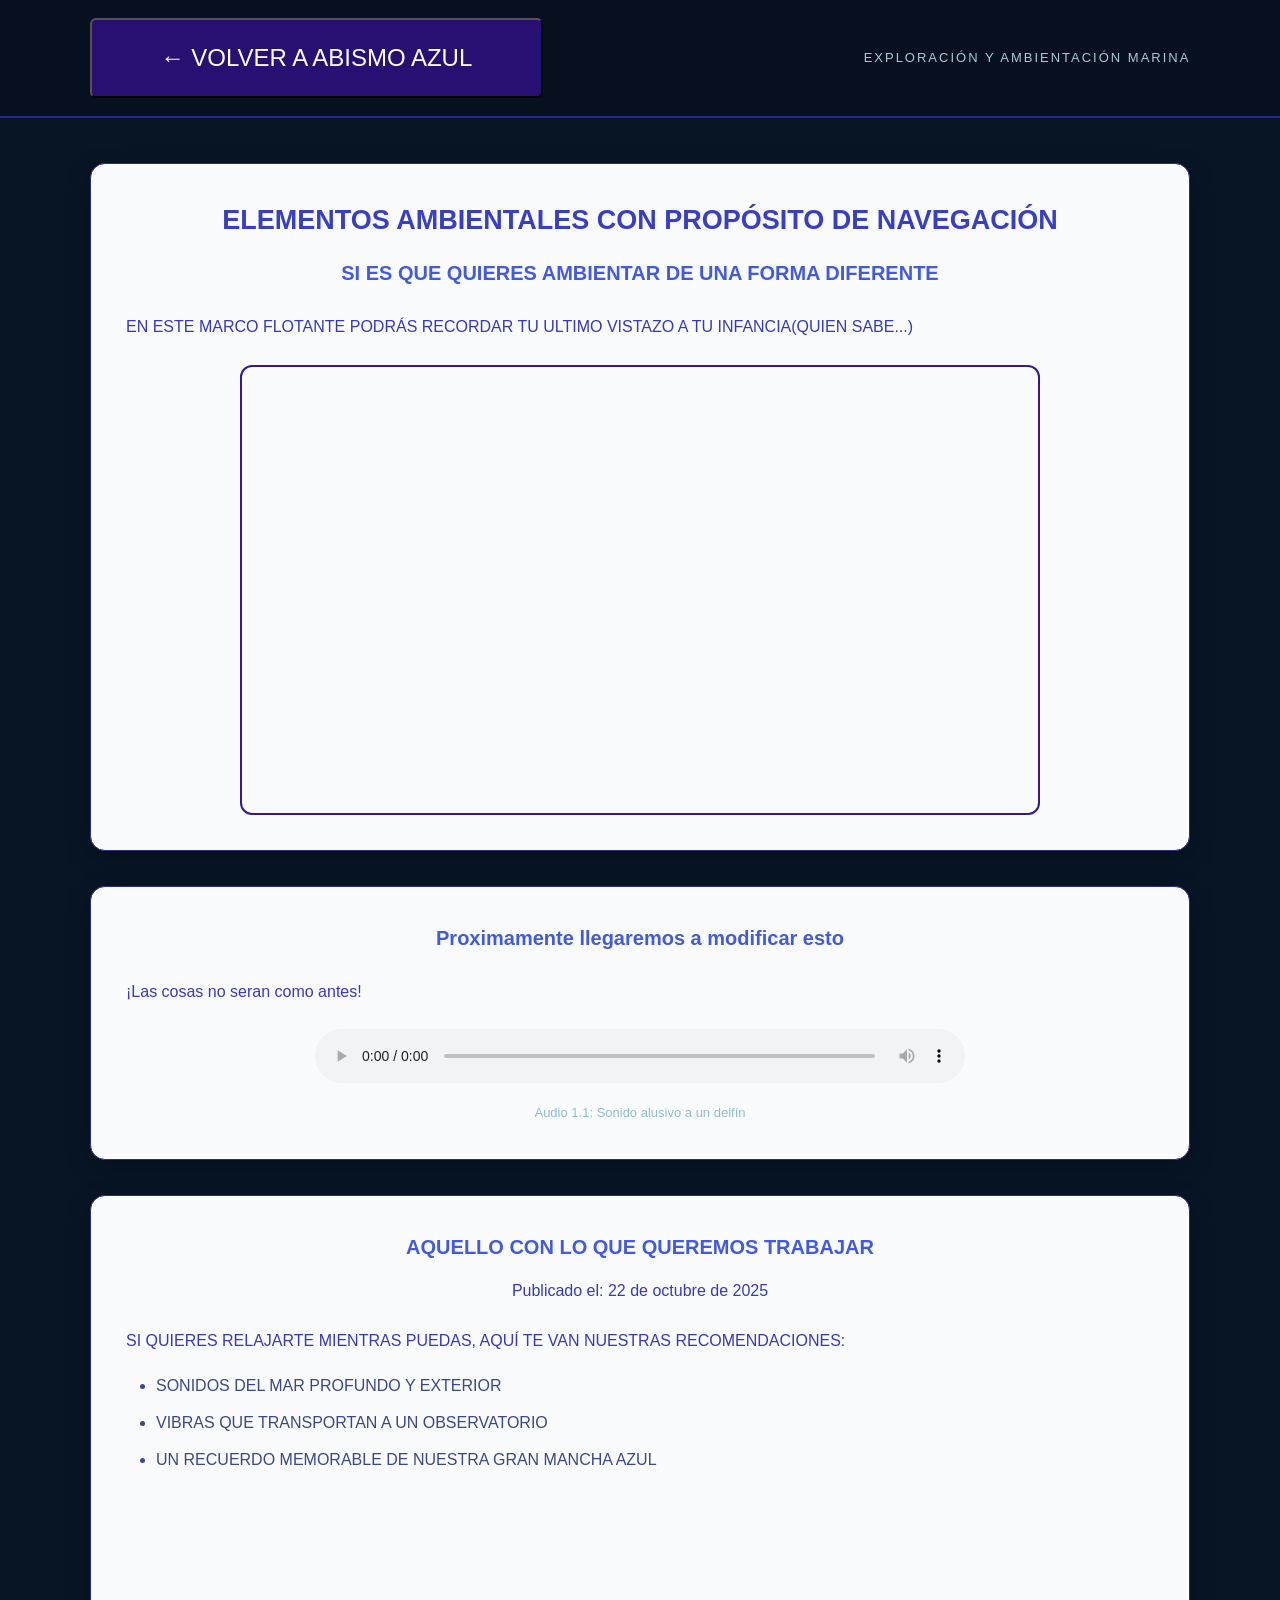
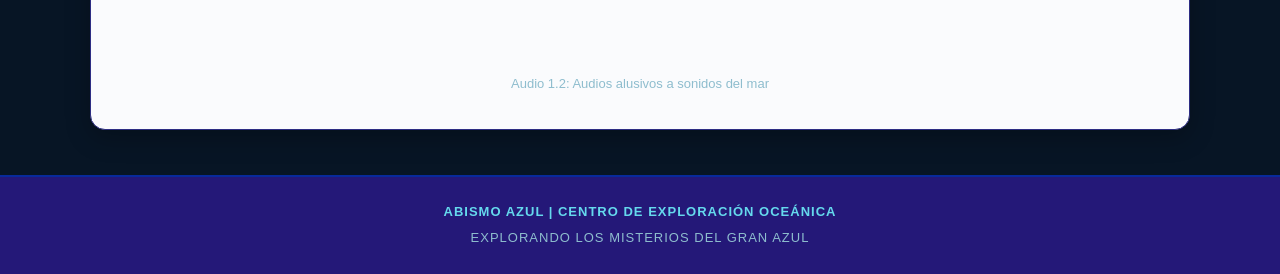
<file: Ambiente.html>
<!DOCTYPE html>
<html lang="es">
<head>
    <meta charset="UTF-8">
    <meta name="viewport" content="width=device-width, initial-scale=1.0">
    <link rel="stylesheet" href="amu.css">
    <title>Ambiente de navegación - ABISMO AZUL</title>

</head>
<body>
    <nav class="menu-superior">
        <a href="index.html"><button>← VOLVER A ABISMO AZUL</button></a>
        <span>EXPLORACIÓN Y AMBIENTACIÓN MARINA</span>
    </nav>
    <main class="contenido">

        <article class="articulo">
            <header>
                <h1>ELEMENTOS AMBIENTALES CON PROPÓSITO DE NAVEGACIÓN</h1>
                <h2>SI ES QUE QUIERES AMBIENTAR DE UNA FORMA DIFERENTE</h2>
            </header>
            <p> EN ESTE MARCO FLOTANTE PODRÁS RECORDAR TU ULTIMO VISTAZO A TU INFANCIA(QUIEN SABE...) </p>

            <div class="video-container">
                <iframe
                    src="https://www.youtube.com/embed/F0Y-OS6QSJg"
                    title="Video ambiental"
                    allow="accelerometer; autoplay; clipboard-write; encrypted-media; gyroscope; picture-in-picture"
                    allowfullscreen>
                </iframe>
            </div>
        </article>

        <article class="articulo">
            <header>
                <h2>Proximamente llegaremos a modificar esto</h2>
            </header>
            <p>¡Las cosas no seran como antes!</p>

            <div class="embed-box">
                <audio
                    src="https://www.orangefreesounds.com/wp-content/uploads/2014/11/Dolphin-sound.mp3"
                    controls>
                </audio>

                <figure>
                    <figcaption>Audio 1.1: Sonido alusivo a un delfín</figcaption>
                </figure>
            </div>
        </article>

        <article class="articulo art6">
            <header>
                <h2>AQUELLO CON LO QUE QUEREMOS <strong>TRABAJAR</strong></h2>
 <p> Publicado el: <time datetime="2026-10-06">22 de octubre de 2025</time></p>

            </header>
          <p> SI QUIERES RELAJARTE MIENTRAS PUEDAS, AQUÍ TE VAN NUESTRAS RECOMENDACIONES:</p>

            <ul class="recomendaciones">
                <li>SONIDOS DEL MAR PROFUNDO Y EXTERIOR</li>
                <li>VIBRAS QUE TRANSPORTAN A UN OBSERVATORIO</li>
                <li>UN RECUERDO MEMORABLE DE NUESTRA GRAN MANCHA AZUL</li>
            </ul>

            <div class="podcast-container">
                <iframe
                    src="https://open.spotify.com/embed/playlist/37i9dQZF1DWV90ZWj21ygB"
                    title="Lista de reproducción marina"
                    allow="autoplay; clipboard-write; encrypted-media; fullscreen; picture-in-picture"
                    loading="lazy">
                </iframe>

                <figure>
                    <figcaption>Audio 1.2: Audios alusivos a sonidos del mar</figcaption>
                </figure>
            </div>
        </article>

    </main>

    <footer>
        <p>ABISMO AZUL | CENTRO DE EXPLORACIÓN OCEÁNICA</p>
        <p>EXPLORANDO LOS MISTERIOS DEL GRAN AZUL</p>
    </footer>

</body>
</html>
</file>
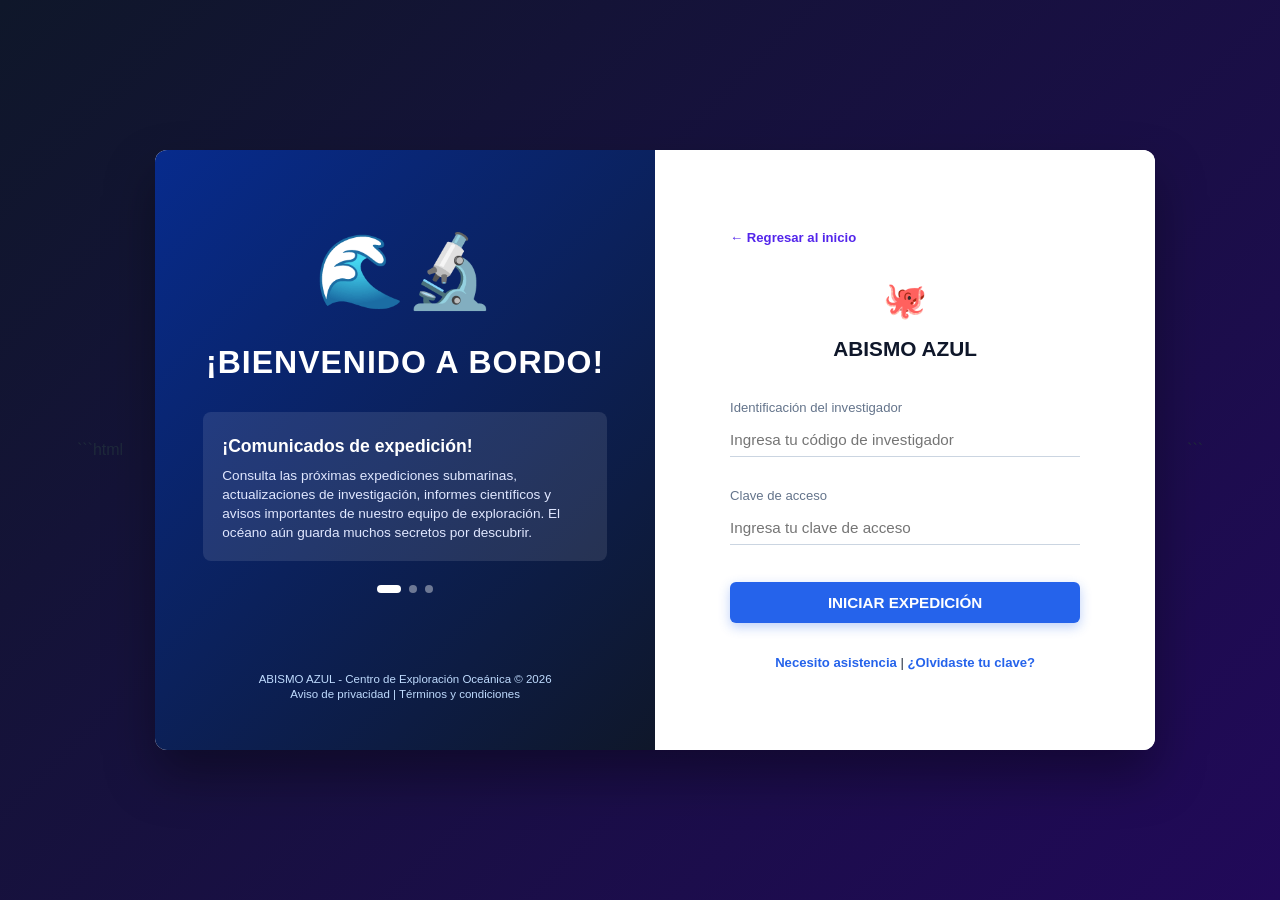
<file: login.html>
```html
<!DOCTYPE html>
<html lang="es">
<head>
    <meta charset="UTF-8">
    <meta name="viewport" content="width=device-width, initial-scale=1.0">
    <title>Portal de Exploradores - ABISMO AZUL</title>
    <link rel="stylesheet" href="styles.css">
</head>

<body class="cbtis-login-body">

    <!-- Contenedor principal de dos columnas -->
    <div class="cbtis-login-container">

        <!-- LADO IZQUIERDO: Panel de bienvenida -->
        <div class="cbtis-left-panel">
            <div class="cbtis-left-content">

                <div class="cbtis-illustration-box">
                    <div class="cbtis-badge-icon">🌊🔬</div>
                    <h2>¡BIENVENIDO A BORDO!</h2>
                </div>

                <div class="cbtis-notices-box">
                    <h3>¡Comunicados de expedición!</h3>
                    <p>
                        Consulta las próximas expediciones submarinas,
                        actualizaciones de investigación, informes científicos
                        y avisos importantes de nuestro equipo de exploración.
                        El océano aún guarda muchos secretos por descubrir.
                    </p>
                </div>

                <div class="cbtis-slider-dots">
                    <span class="cbtis-dot active"></span>
                    <span class="cbtis-dot"></span>
                    <span class="cbtis-dot"></span>
                </div>

            </div>

            <div class="cbtis-left-footer">
                ABISMO AZUL - Centro de Exploración Oceánica &copy; 2026<br>
                <span>Aviso de privacidad | Términos y condiciones</span>
            </div>
        </div>

        <!-- LADO DERECHO: Panel de acceso -->
        <div class="cbtis-right-panel">
            <div class="cbtis-login-wrapper">

                <div class="login-back-container">
                    <a href="index.html" class="cbtis-back-link">
                        ← Regresar al inicio
                    </a>
                </div>

                <div class="cbtis-logo-header">
                    <div class="login-logo-emoji">🐙</div>
                    <h1>ABISMO <strong>AZUL</strong></h1>
                </div>

                <form id="form-login" action="#" method="POST">

                    <div class="cbtis-input-group">
                        <label for="usuario">Identificación del investigador</label>
                        <input type="text" id="usuario" name="usuario"
                               placeholder="Ingresa tu código de investigador" required>
                    </div>

                    <div class="cbtis-input-group">
                        <label for="password">Clave de acceso</label>
                        <input type="password" id="password" name="password"
                               placeholder="Ingresa tu clave de acceso" required>
                    </div>

                    <button type="submit" class="cbtis-btn-ingresar">
                        INICIAR EXPEDICIÓN
                    </button>

                </form>

                <div class="cbtis-login-help">
                    <a href="#">Necesito asistencia</a> |
                    <a href="#">¿Olvidaste tu clave?</a>
                </div>

            </div>
        </div>

    </div>

    <script src="script.js"></script>

</body>
</html>
```
</file>
<file: amu.css>
/* CONFIGURACIÓN GENERAL */
* {
    margin: 0;
    padding: 0;
    box-sizing: border-box;
}

body {
    font-family: Arial, sans-serif;
    background: #071525;
    color: #e4f5ff;
    line-height: 1.6;
}
button{
     background-color: #271071; /* Fondo azul destacado para el botón de alumnos */
    color: white !important;   /* Texto blanco forzado */
    padding: 24px 69px;         /* Relleno interior del botón */
    border-radius: 6px;        /* Esquinas redondeadas */
    justify-content: center;
    font-family: 'Franklin Gothic Medium', 'Arial Narrow', Arial, sans-serif;
    font-size: 24px;
}
button :hover{
    background-color: #402ec7;
     transition: background-color 0.2s; /* Transición suave en el color de fondo */
}
/* MENÚ SUPERIOR */
.menu-superior {
    width: 100%;
    min-height: 75px;
    padding: 18px 7%;
    background: #06101e;
    border-bottom: 2px solid #31238f;

    display: flex;
    justify-content: space-between;
    align-items: center;
    gap: 15px;
}

.menu-superior a {
    color: #364bcf;
    text-decoration: none;
    font-weight: bold;
    transition: 0.3s;
}

.menu-superior a:hover {
    color: white;
    text-shadow: 0 0 10px #0b2372;
}

.menu-superior span {
    color: #a8c9d9;
    font-size: 13px;
    letter-spacing: 2px;
}

/* CONTENEDOR PRINCIPAL */
.contenido {
    width: 90%;
    max-width: 1100px;
    margin: 45px auto;
}

/* ARTÍCULOS */
.articulo {
    background: #fafbfd;
    border: 1px solid #2d2d83;
    border-radius: 15px;
    padding: 35px;
    margin-bottom: 35px;
    box-shadow: 0 8px 25px rgba(0, 0, 0, 0.25);
    transition: transform 0.3s, border-color 0.3s;
}

.articulo:hover {
    transform: translateY(-4px);
    border-color: #424adf;
}

/* ENCABEZADOS */
.articulo header {
    text-align: center;
    margin-bottom: 25px;
}

.articulo h1 {
    color: #383fc5;
    font-size: 27px;
    margin-bottom: 15px;
}

.articulo h2 {
    color: #425adf;
    font-size: 20px;
    margin-bottom: 15px;
}

.articulo p {
    margin-bottom: 20px;
    color: #3739ba;
}

/* VIDEO */
.video-container {
    width: 100%;
    max-width: 800px;
    aspect-ratio: 16 / 9;
    margin: 25px auto 0;
    overflow: hidden;
    border-radius: 12px;
    border: 2px solid #341899;
}

.video-container iframe {
    width: 100%;
    height: 100%;
    border: none;
}

/* AUDIO */
.embed-box {
    max-width: 650px;
    margin: 25px auto 0;
    text-align: center;
}

.embed-box audio {
    width: 100%;
}

figure {
    margin-top: 12px;
    text-align: center;
    color: #8ebdce;
    font-size: 13px;
}

/* LISTA DE RECOMENDACIONES */
.recomendaciones {
    padding-left: 30px;
    margin: 20px 0 30px;
}

.recomendaciones li {
    color: #3b4887;
    margin-bottom: 13px;
    line-height: 1.5;
}

/* SPOTIFY */
.podcast-container {
    width: 100%;
    max-width: 700px;
    margin: 25px auto 0;
}

.podcast-container iframe {
    width: 100%;
    height: 152px;
    border: none;
    border-radius: 12px;
}

/* PIE DE PÁGINA */
footer {
     background-color: #241878;
    border-top: 2px solid #082a9b;
    text-align: center;
    padding: 25px 15px;
    color: #8ebdce;
    font-size: 13px;
    letter-spacing: 1px;
}

footer p:first-child {
    color: #65d9ed;
    font-weight: bold;
    margin-bottom: 5px;
}

/* TABLETS */
@media (max-width: 768px) {
    .contenido {
        width: 94%;
        margin: 25px auto;
    }

    .articulo {
        padding: 25px;
    }

    .articulo h1 {
        font-size: 23px;
    }

    .articulo h2 {
        font-size: 18px;
    }

    .menu-superior {
        flex-direction: column;
        text-align: center;
    }
}

/* CELULARES */
@media (max-width: 480px) {
    .articulo {
        padding: 18px;
    }

    .articulo h1 {
        font-size: 20px;
    }

    .articulo h2 {
        font-size: 16px;
    }

    .recomendaciones {
        padding-left: 20px;
    }

    .menu-superior span {
        font-size: 11px;
    }
}
</file>
<file: styles.css>
/* ======================================================================
   ESTILOS GENERALES Y PORTADA - CBTis 166
   ====================================================================== */
*{
    box-sizing: border-box; /* Incluye bordes y rellenos en el ancho y alto total */
    margin: 0;              /* Elimina los márgenes predeterminados de la página */
    padding: 0;             /* Elimina los rellenos internos predeterminados */
}

body {
    font-family: 'Segoe UI', Tahoma, Geneva, Verdana, sans-serif; /* Tipografía principal limpia y moderna */
    color: #1e293b;                 /* Color de texto base gris oscuro */
    background-color: #6260ff;      /* Color de fondo general suave para el sitio */
    line-height: 1.6;               /* Espaciado de línea cómodo para la lectura */
}
h1.titulo{
    color: white;
    font-size: 34px;
    justify-content: center;
    text-align: center;
    width: 100%;
    margin: 0 auto 20px;
}
/* --------------------------------------------------------------------
   BARRA SUPERIOR DE CONTACTO
   -------------------------------------------------------------------- */
.top-bar {
    background-color: #0b1120;              /* Fondo oscuro para la franja de contacto superior */
    color: #cbd5e1;                         /* Color de texto gris claro secundario */
    font-size: 0.82rem;                     /* Tamaño de fuente pequeño y sutil */
    padding: 0.5rem 2rem;                   /* Relleno interno superior/inferior y lateral */
    border-bottom: 1px solid rgba(255, 255, 255, 0.1); /* Línea divisoria inferior translúcida */
}

.top-bar-container {
    max-width: 1200px;     /* Ancho máximo estructurado para mantener simetría */
    margin: 0 auto;        /* Centra horizontalmente el contenedor */
    display: flex;         /* Activa el diseño flexible */
    justify-content: space-between; /* Distribuye el espacio entre los elementos internos */
    align-items: center;   /* Centra verticalmente los elementos */
}

.top-contacts {
    display: flex;         /* Distribuye los datos de contacto en fila horizontal */
    gap: 2rem;             /* Separación horizontal entre los elementos */
}

.top-item.whatsapp {
    color: #ffea00;        /* Color verde característico para destacar WhatsApp */
}

/* ======================================================================
   BARRA DE NAVEGACIÓN RESPONSIVA
   ====================================================================== */
.navbar {
    background-color: #ffffff; /* Fondo blanco sólido para el menú de navegación */
    border-bottom: 1px solid #e2e8f0; /* Borde inferior sutil */
    position:center;          /* Fija la barra en la parte superior al hacer scroll */
    top: 0;                    /* Posición de anclaje exacto en la parte superior */
    z-index: 1000;             /* Asegura que la barra esté siempre por encima de otros elementos */
    padding: 2.5rem 20.5rem;    /* Relleno interior de la barra de navegación */
    justify-content: center;
background-position: center;
background-size: cover;
    background-image: url(https://static.nationalgeographicla.com/files/styles/image_3200/public/nationalgeographic_1544022_edit.webp?w%3D1600%26h%3D1128&tbnid=M3IKteBOMm_q5M&vet=1&imgrefurl);

}

.nav-container {
    max-width: 1200px;         /* Ancho máximo alineado con el resto del sitio */
    margin: 28px;            /* Centra el contenedor del menú */
    display: flex;             /* Modelo flexible */
    justify-content: center; /* Separa el logotipo de los enlaces del menú */
    align-items: center;       /* Alinea verticalmente al centro */
    flex-wrap: wrap;           /* Permite que los elementos bajen si falta espacio */
    gap: 1rem;                 /* Espaciado predeterminado */
}

.nav-brand {
    display: flex;             /* Contenedor flexible para la marca/logo */
    align-items: center;       /* Centra verticalmente el logotipo */
}

.brand-logo-img {
    height: 55px;              /* Altura fija estándar para el logotipo institucional */
    width: auto;               /* Ancho proporcional automático */
    object-fit: contain;       /* Evita deformaciones en la imagen */
    display: block;            /* Elimina espacios fantasma inferiores */
}

.nav-links {
    display: flex;             /* Organiza los enlaces de navegación en línea */
    align-items: center;       /* Centra verticalmente */
    gap: 4.9rem;               /* Espacio de separación entre cada opción del menú */
    flex-wrap: wrap;       /* Adaptable en pantallas chicas */
}

.nav-links a {
    text-decoration: none;     /* Quita el subrayado predeterminado de los enlaces */
    color: #f5f7f9;            /* Color de texto gris intermedio */
    font-weight: 600;          /* Seminegrita para mejor visibilidad */
    font-size: 2rem;         /* Tamaño de fuente adecuado */
    transition: color 0.2s;    /* Transición suave al cambiar de color */
    justify-content: center;
    margin: 0 auto 1.2rem;
    gap: 0;
}

.nav-links a:hover {
    color: #201259;            /* Cambia a azul corporativo al pasar el cursor */
}

.btn-nav-login {
    background-color: #2563eb; /* Fondo azul destacado para el botón de alumnos */
    color: white !important;   /* Texto blanco forzado */
    padding: 10px 89px;         /* Relleno interior del botón */
    border-radius: 6px;        /* Esquinas redondeadas */
    transition: background-color 0.2s; /* Transición suave en el color de fondo */
    justify-content: center;
    margin: 0 auto 1.2rem;
}

.btn-nav-login:hover {
    background-color: #1d4ed8; /* Azul más oscuro al pasar el cursor */
}

@media (max-width: 600px) {
    .navbar {
        padding: 0.6rem 1rem;  /* Reduce el padding en pantallas móviles pequeñas */
    }
    .nav-container {
        justify-content: center; /* Centra los elementos del menú en móviles */
    }
    .nav-links {
        gap: 1rem;             /* Reduce el espacio entre enlaces */
        justify-content: center; /* Centra los enlaces */
    }
}

/* --------------------------------------------------------------------
   SECCIÓN HERO (DOS COLUMNAS CON COLLAGE)
   -------------------------------------------------------------------- */
.hero-section {
    background: linear-gradient(135deg, #2d1c4f 0%, #180a79 100%); /* Fondo con degradado azul oscuro */
    color: rgb(138, 169, 235);              /* Texto general en blanco para alto contraste */
    padding: 5rem 2rem;        /* Relleno superior/inferior amplio y lateral */
    overflow: hidden;          /* Oculta desbordamientos */
}

.hero-container {
    max-width: 1200px;         /* Ancho máximo del contenedor principal */
    margin: 0 auto;            /* Centra el contenedor */
    display: grid;             /* Utiliza CSS Grid para organizar las columnas */
    grid-template-columns: 1.1fr 0.9fr; /* Texto ligeramente más ancho que el collage */
    gap: 3rem;                 /* Espacio de separación entre columnas */
    align-items: center;       /* Alinea verticalmente al centro */
}

@media (max-width: 900px) {
    .hero-container {
        grid-template-columns: 1fr; /* Cambia a una sola columna en pantallas medianas/móviles */
    }
}

.hero-tag {
    display: inline-block;     /* Permite aplicar padding y márgenes como bloque */
    background-color: rgba(37, 99, 235, 0.3); /* Fondo azul translúcido */
    border: 1px solid rgba(96, 165, 250, 0.4); /* Borde azul claro sutil */
    color: #93c5fd;            /* Texto azul claro brillante */
    padding: 6px 16px;         /* Relleno interior */
    border-radius: 20px;       /* Bordes redondeados estilo píldora */
    font-size: 0.85rem;        /* Tamaño de fuente compacto */
    font-weight: 600;          /* Seminegrita */
    text-transform: uppercase; /* Convierte el texto en mayúsculas */
    margin-bottom: 1.5rem;     /* Margen inferior */
}

.hero-text-side h1 {
    font-size: 2.8rem;         /* Tamaño de fuente grande para el título principal */
    font-weight: 800;          /* Grosor muy marcado */
    margin-bottom: 1rem;       /* Espacio inferior */
    letter-spacing: -0.5px;    /* Reduce ligeramente el espacio entre letras */
    line-height: 1.2;          /* Altura de línea compacta */
}

.hero-text-side p {
    font-size: 1.1rem;         /* Tamaño de fuente cómodo para la descripción */
    color: #cbd5e1;            /* Color gris claro legible */
    margin-bottom: 2rem;       /* Espacio inferior */
    line-height: 1.6;          /* Altura de línea legible */
}

.hero-cta-box {
    background: rgba(15, 23, 42, 0.4); /* Fondo oscuro semitransparente */
    border: 1px solid rgba(255, 255, 255, 0.1); /* Borde sutil translúcido */
    padding: 1.8rem;           /* Relleno interno */
    border-radius: 12px;       /* Bordes redondeados */
    backdrop-filter: blur(6px); /* Efecto de desenfoque de cristal esmerilado */
}

.btn-orange {
    display: block;     /* Permite dimensiones en enlaces */
    background: linear-gradient(135deg, #7180f5 0%, #7b2ac2 100%); /* Degradado naranja llamativo */
    color: white;              /* Texto blanco */
    padding: 14px 28px;        /* Relleno interior generoso */
    border-radius: 8px;        /* Bordes redondeados */
    text-decoration: none;     /* Quita subrayado */
    font-weight: 700;          /* Negrita */
    font-size: 1.05rem;        /* Tamaño destacado */
    box-shadow: 0 4px 15px rgba(120, 73, 239, 0.747); /* Sombra naranja difuminada */
    transition: transform 0.2s, box-shadow 0.2s; /* Transiciones suaves */
    margin-bottom: 1.2rem;     /* Espacio inferior */
    width: fit-content;
    margin: 0 auto 1.2rem;
}

.btn-orange:hover {
    transform: translateY(-2px); /* Eleva ligeramente el botón al pasar el cursor */
    box-shadow: 0 6px 20px rgba(107, 46, 249, 0.6); /* Aumenta intensidad de sombra */
}

.hero-benefits {
    display: flex;             /* Organiza los beneficios en línea flexible */
    flex-wrap: wrap;           /* Salto de línea automático */
    gap: 15px;                 /* Espacio entre beneficios */
    font-size: 0.9rem;         /* Tamaño estándar */
    color: #e2e8f0;            /* Gris claro */
    font-weight: 500;          /* Peso medio */
}
.hero-benefits ul {
    padding-left: 25px;
    margin-top: 10px;
}

.hero-benefits li {
    margin-bottom: 12px;
    font-size: 16px;
    line-height: 1.5;
}

/* Estilos del Collage de Imágenes */
.image-collage {
    display: flex;             /* Organiza los elementos en columna */
    flex-direction: column;    /* Dirección vertical */
    gap: 15px;                 /* Espacio entre imágenes */
    background: rgba(255, 255, 255, 0.05); /* Fondo translúcido sutil */
    padding: 20px;             /* Relleno interior */
    border-radius: 20px;       /* Bordes redondeados del contenedor */
    border: 1px solid rgba(255, 255, 255, 0.1); /* Borde sutil */
}

.collage-main img {
    width: 100%;               /* Ancho completo */
    height: 240px;             /* Altura fija para la imagen principal */
    object-fit: cover;         /* Recorta proporcionalmente sin deformar */
    border-radius: 12px;       /* Bordes redondeados */
    box-shadow: 0 10px 25px rgba(0,0,0,0.3); /* Sombra de profundidad */
}

.collage-sub {
    display: grid;             /* Cuadrícula para las dos imágenes inferiores */
    grid-template-columns: 1fr 1fr; /* Dos columnas iguales */
    gap: 15px;                 /* Espacio entre las secundarias */
}

.collage-sub img {
    width: 100%;               /* Ancho completo */
    height: 140px;             /* Altura fija para secundarias */
    object-fit: cover;         /* Recorte proporcional */
    border-radius: 12px;       /* Bordes redondeados */
    box-shadow: 0 8px 20px rgba(0,0,0,0.3); /* Sombra de profundidad */
}

/* Clases específicas para el formulario de informes */
.hero-title-custom {
    font-size: 2.5rem;         /* Tamaño de título personalizado */
    margin-bottom: 1rem;       /* Margen inferior */
}

.hero-desc-custom {
    color: #cbd5e1;            /* Color secundario */
    font-size: 1rem;           /* Tamaño legible */
    margin-bottom: 1.5rem;     /* Margen inferior */
}

.hero-subtitle-custom {
    font-size: 0.95rem;        /* Subtítulo */
    font-weight: 600;          /* Seminegrita */
    color: #93c5fd;            /* Azul claro */
    margin-bottom: 0.8rem;     /* Margen inferior */
}

.hero-benefits-column {
    display: flex;             /* Flexible vertical */
    flex-direction: column;    /* Apilado vertical */
    gap: 8px;                  /* Espaciado ajustado */
}

.cbtis-hero-form-card {
    background-color: #ffffff; /* Fondo blanco sólido para la tarjeta del formulario */
    padding: 2.2rem;           /* Relleno interno amplio */
    border-radius: 16px;       /* Bordes redondeados marcados */
    box-shadow: 0 20px 40px rgba(0, 0, 0, 0.25); /* Sombra elegante flotante */
    width: 100%;               /* Ancho completo disponible */
    max-width: 440px;          /* Ancho máximo de la tarjeta */
    margin: 0 auto;            /* Centrado horizontal */
}

.form-card-title {
    color: #0f172a;            /* Color oscuro */
    font-size: 1.25rem;        /* Mediano destacado */
    font-weight: 700;          /* Negrita */
    margin-bottom: 1rem;       /* Margen inferior */
    text-align: center;        /* Centrado */
}

.form-group-margin {
    margin-bottom: 1rem;       /* Espacio inferior estándar entre campos */
}

.form-control-input {
    width: 100%;               /* Ancho completo */
    border: 1px solid #cbd5e1; /* Borde gris claro */
    border-radius: 8px;        /* Bordes redondeados */
    padding: 10px 14px;        /* Relleno interior cómodo */
    font-size: 0.9rem;         /* Tamaño de letra interno */
    outline: none;             /* Sin borde de enfoque por defecto */
}

.form-control-select {
    width: 100%;               /* Ancho completo */
    border: 1px solid #cbd5e1; /* Borde gris claro */
    border-radius: 8px;        /* Bordes redondeados */
    padding: 10px 14px;        /* Relleno interior */
    font-size: 0.9rem;         /* Tamaño de fuente */
    background: #fff;          /* Fondo blanco */
    color: #475569;            /* Color de texto de opciones */
    outline: none;             /* Quita contorno */
}

.form-date-label {
    font-size: 0.78rem;        /* Letra pequeña para etiquetas de fecha */
    color: #64748b;            /* Gris secundario */
    display: block;            /* Ocupa su propia línea */
    margin-bottom: 2px;        /* Margen inferior mínimo */
}

.form-control-date {
    width: 100%;               /* Ancho completo */
    border: 1px solid #cbd5e1; /* Borde gris */
    border-radius: 8px;        /* Bordes redondeados */
    padding: 8px 14px;         /* Relleno interior */
    font-size: 0.9rem;         /* Tamaño de fuente */
    color: #334155;            /* Color de texto interno */
    outline: none;             /* Quita contorno */
}

.form-control-textarea {
    width: 100%;               /* Ancho completo */
    border: 1px solid #cbd5e1; /* Borde gris */
    border-radius: 8px;        /* Bordes redondeados */
    padding: 10px 14px;        /* Relleno interior */
    font-size: 0.9rem;         /* Tamaño de fuente */
    outline: none;             /* Quita contorno */
    font-family: inherit;      /* Hereda tipografía general */
}

/* ======================================================================
   CORRECCIÓN DEFINITIVA PARA LA CASILLA Y EL TEXTO DE ACEPTAR TÉRMINOS
   ====================================================================== */
.form-group-checkbox {
    margin-bottom: 1.2rem;     /* Espacio inferior */
    display: flex;             /* Contenedor flexible */
    flex-direction: row !important; /* Fuerza dirección horizontal estricta */
    align-items: flex-start !important; /* Alinea arriba */
    justify-content: flex-start !important; /* Alinea a la izquierda */
    gap: 10px;                 /* Espacio horizontal entre cuadro y texto */
    text-align: left;          /* Alineación izquierda */
    width: 100%;               /* Ancho completo */
}

.form-checkbox-input {
    width: 18px !important;    /* Ancho fijo forzado para el checkbox */
    height: 18px !important;   /* Alto fijo forzado */
    min-width: 18px;           /* Evita compresión */
    cursor: pointer;           /* Cambia cursor a mano */
    margin-top: 2px;           /* Ajuste vertical fino con la primera línea */
    flex-shrink: 0;            /* Impide deformación */
    appearance: auto;          /* Restaura el comportamiento visual nativo */
    -webkit-appearance: checkbox; /* Compatibilidad WebKit */
}

.form-checkbox-label {
    font-size: 0.78rem !important; /* Letra pequeña legible para textos legales */
    color: #475569 !important;     /* Gris oscuro */
    line-height: 1.35 !important;  /* Altura de línea compacta */
    cursor: pointer;               /* Cursor interactivo */
    display: inline-block !important; /* Comportamiento en línea */
    width: auto !important;        /* Ancho automático */
    flex: 1;                       /* Ocupa el resto del espacio disponible */
}

.form-submit-btn {
    background-color: #0052ff;     /* Fondo azul intenso para el botón enviar */
    width: 100%;                   /* Ancho completo */
    border-radius: 8px;            /* Bordes redondeados */
    padding: 12px;                 /* Relleno interior */
    font-weight: 700;              /* Negrita */
    color: white;                  /* Texto blanco */
    border: none;                  /* Sin bordes */
    cursor: pointer;               /* Cursor de mano */
    transition: background 0.2s;   /* Transición suave */
}

.cbtis-hero-form-card input:focus, 
.cbtis-hero-form-card select:focus, 
.cbtis-hero-form-card textarea:focus {
    border-color: #31206e !important; /* Cambia el borde a azul brillante al enfocar */
    box-shadow: 0 0 0 3px rgba(37, 99, 235, 0.15); /* Brillo sutil alrededor */
}

/* ======================================================================
   ESTILOS DE OFERTA EDUCATIVA CON IMÁGENES
   ====================================================================== */
.careers-section {
    padding: 5rem 2rem;            /* Espaciado superior/inferior */
    background-color: #f8fafc;     /* Fondo claro */
}

.section-container {
    max-width: 1200px;             /* Ancho máximo centrado */
    margin: 0 auto;                /* Centrado horizontal */
}

.section-header {
    text-align: center;            /* Centrado de títulos de sección */
    margin-bottom: 3.5rem;         /* Espacio inferior */
}

.section-header h2 {
    font-size: 2.2rem;             /* Título grande */
    color: #0f172a;                /* Color oscuro */
    margin-bottom: 0.5rem;         /* Espacio con subtítulo */
}

.section-header p {
    color: #64748b;                /* Gris secundario */
    font-size: 1.05rem;            /* Tamaño legible */
}

.careers-grid {
    display: grid;                 /* Cuadrícula CSS adaptable */
    grid-template-columns: repeat(auto-fit, minmax(260px, 1fr)); /* Columnas responsivas */
    gap: 2rem;                     /* Espacio entre tarjetas */
}

.career-card {
    background-color: #ffffff;     /* Fondo blanco */
    border: 1px solid #e2e8f0;     /* Borde sutil */
    border-radius: 12px;           /* Esquinas redondeadas */
    overflow: hidden;              /* Oculta desbordamientos internos */
    box-shadow: 0 4px 6px rgba(0, 0, 0, 0.02); /* Sombra ligera */
    transition: transform 0.2s ease, box-shadow 0.2s ease; /* Transiciones suaves */
}

.career-card:hover {
    transform: translateY(-5px);   /* Eleva la tarjeta al pasar el cursor */
    box-shadow: 0 15px 30px rgba(0, 0, 0, 0.08); /* Acentúa la sombra */
    border-color: #cbd5e1;         /* Oscurece borde */
}

.career-img-container {
    width: 100%;                   /* Ancho completo */
    height: 160px;                 /* Altura fija de imagen */
    overflow: hidden;              /* Oculta desbordamientos */
}

.career-img-container img {
    width: 100%;                   /* Ancho adaptado */
    height: 100%;                  /* Alto adaptado */
    object-fit: cover;             /* Recorte proporcional */
    transition: transform 0.3s ease; /* Transición para zoom */
}

.career-card:hover .career-img-container img {
    transform: scale(1.05);        /* Efecto zoom in en imagen al hacer hover */
}

.career-content {
    padding: 1.8rem;               /* Relleno interno de textos */
}

.career-content h3 {
    font-size: 1.15rem;            /* Tamaño de título */
    color: #0f172a;                /* Color oscuro */
    margin-bottom: 0.8rem;         /* Espacio inferior */
    font-weight: 700;              /* Negrita */
}

.career-content p {
    color: #64748b;                /* Gris descriptivo */
    font-size: 0.9rem;             /* Tamaño estándar */
    line-height: 1.5;              /* Altura de línea */
}
.map-container {
    position: relative;
    width: 215%;
    border: 100px solid white;
    border-radius: 8px;
    overflow: hidden;
    box-shadow: 0 4px 6px rgba(0,0,0,0.05);
}

.map-container iframe {
    width: 400%;
    height: 670px;
    display: block;
    border: 0;
}

/* ======================================================================
   ESTILOS DEL PIE DE PÁGINA (FOOTER CON REDES SOCIALES)
   ====================================================================== */
.footer {
    background-color: #0b1120;     /* Fondo oscuro institucional */
    color: #94a3b8;                /* Texto gris claro */
    padding: 2.5rem 2rem;          /* Relleno interior */
    border-top: 1px solid rgba(255, 255, 255, 0.05); /* Línea superior sutil */
}

.footer-container {
    max-width: 1200px;             /* Ancho máximo alineado */
    margin: 0 auto;                /* Centrado horizontal */
    display: flex;                 /* Distribución flexible */
    justify-content: space-between; /* Separa créditos de redes */
    align-items: center;           /* Centrado vertical */
    flex-wrap: wrap;               /* Adaptable */
    gap: 1.5rem;                   /* Espacio entre elementos */
}

.footer-info p {
    font-size: 0.9rem;             /* Tamaño estándar */
    color: #cbd5e1;                /* Color legible */
    margin-bottom: 0.3rem;         /* Espacio mínimo */
}

.footer-author {
    font-size: 0.82rem;            /* Letra pequeña para autor */
    color: #64748b;                /* Gris sutil */
}

.footer-socials {
    display: flex;                 /* Iconos en línea */
    gap: 12px;                     /* Espacio entre iconos */
}

.social-icon {
    width: 38px;                   /* Ancho fijo circular */
    height: 38px;                  /* Alto fijo circular */
    background: rgba(255, 255, 255, 0.08); /* Fondo translúcido */
    border: 1px solid rgba(255, 255, 255, 0.12); /* Borde sutil */
    color: #ffffff;                /* Icono blanco */
    border-radius: 50%;            /* Círculo perfecto */
    display: flex;                 /* Centrado interno */
    align-items: center;           /* Centrado vertical */
    justify-content: center;       /* Centrado horizontal */
    text-decoration: none;         /* Sin subrayado */
    font-weight: 700;              /* Negrita */
    font-size: 0.95rem;            /* Tamaño del símbolo */
    transition: background 0.2s, transform 0.2s, border-color 0.2s; /* Transiciones */
}

.social-icon:hover {
    background: #3c1678;           /* Azul corporativo al pasar cursor */
    border-color: #39086d;         /* Borde azul */
    transform: translateY(-3px);   /* Eleva sutilmente el icono */
}

@media (max-width: 768px) {
    .footer-container {
        flex-direction: column;    /* Columna en tablets y móviles */
        text-align: center;        /* Centra textos del footer */
    }
    .footer-socials {
        justify-content: center;   /* Centra iconos sociales */
    }
}

/* ======================================================================
   ESTILOS DE LOGIN EN PANTALLA PARTIDA - CBTis 166
   ====================================================================== */
.cbtis-login-body {
    margin: 0;                     /* Sin márgenes */
    padding: 0;                    /* Sin padding */
    font-family: 'Segoe UI', Tahoma, Geneva, Verdana, sans-serif; /* Tipografía general */
    background: linear-gradient(135deg, #0f172a 0%, #210959 100%); /* Fondo degradado */
    min-height: 100vh;             /* Altura mínima de pantalla completa */
    display: flex;                 /* Centrado flexible */
    justify-content: center;       /* Centrado horizontal */
    align-items: center;           /* Centrado vertical */
}

.cbtis-login-container {
    width: 100%;                   /* Ancho completo */
    max-width: 1000px;             /* Ancho máximo de la tarjeta de login */
    height: 600px;                 /* Altura fija estándar */
    background-color: #ffffff;     /* Fondo blanco */
    border-radius: 12px;           /* Bordes redondeados */
    box-shadow: 0 25px 50px rgba(0, 0, 0, 0.35); /* Sombra pronunciada */
    display: grid;                 /* Pantalla dividida en cuadrícula */
    grid-template-columns: 1fr 1fr; /* Dos columnas iguales (panel izquierdo y derecho) */
    overflow: hidden;              /* Oculta desbordamientos */
    margin: 2rem;                  /* Margen exterior */
}

@media (max-width: 850px) {
    .cbtis-login-container {
        grid-template-columns: 1fr; /* Una sola columna en dispositivos menores */
        height: auto;               /* Altura automática */
    }
    .cbtis-left-panel {
        display: none;              /* Oculta el panel izquierdo decorativo en móviles */
    }
}

.cbtis-left-panel {
    background: linear-gradient(135deg, #072b8d 0%, #0f172a 100%); /* Degradado oscuro */
    color: white;                  /* Texto blanco */
    padding: 3rem;                 /* Relleno interno */
    display: flex;                 /* Diseño flexible */
    flex-direction: column;        /* Apilado vertical */
    justify-content: space-between; /* Distribuye espacio superior e inferior */
}

.cbtis-illustration-box {
    text-align: center;            /* Centrado */
    margin-top: 1rem;              /* Margen superior */
}

.cbtis-badge-icon {
    font-size: 4.5rem;             /* Tamaño grande para icono/emoji */
    margin-bottom: 0.5rem;         /* Margen inferior */
}

.cbtis-illustration-box h2 {
    font-size: 2rem;               /* Título grande */
    font-weight: 800;              /* Negrita fuerte */
    letter-spacing: 1px;           /* Espaciado entre letras */
}

.cbtis-notices-box {
    background: rgba(255, 255, 255, 0.1); /* Caja translúcida de avisos */
    padding: 1.2rem;               /* Relleno interno */
    border-radius: 8px;            /* Bordes redondeados */
    margin-top: 1.5rem;            /* Margen superior */
}

.cbtis-notices-box h3 {
    font-size: 1.1rem;             /* Título de aviso */
    margin-bottom: 0.4rem;         /* Margen inferior */
}

.cbtis-notices-box p {
    font-size: 0.85rem;            /* Texto pequeño */
    color: #e0e7ff;                /* Azul claro tenue */
    line-height: 1.4;              /* Altura de línea */
}

.cbtis-slider-dots {
    display: flex;                 /* Indicadores de slider en fila */
    justify-content: center;       /* Centrados */
    gap: 8px;                      /* Espacio entre puntos */
    margin-top: 1.5rem;            /* Margen superior */
}

.cbtis-dot {
    width: 8px;                    /* Ancho de punto inactivo */
    height: 8px;                   /* Alto de punto inactivo */
    background-color: rgba(255, 255, 255, 0.4); /* Translúcido */
    border-radius: 50%;            /* Circular */
}

.cbtis-dot.active {
    background-color: #ffffff;     /* Blanco sólido para punto activo */
    width: 24px;                   /* Más ancho simulando barra activa */
    border-radius: 4px;            /* Bordes redondeados */
}

.cbtis-left-footer {
    font-size: 0.72rem;            /* Letra pequeña institucional */
    color: #bfdbfe;                /* Azul muy claro */
    text-align: center;            /* Centrado */
    line-height: 1.3;              /* Altura de línea */
}

.cbtis-right-panel {
    background-color: #ffffff;     /* Panel derecho blanco para el formulario de login */
    padding: 3rem 3.5rem;          /* Relleno interno amplio */
    display: flex;                 /* Flexible */
    flex-direction: column;        /* Vertical */
    justify-content: center;       /* Centrado vertical */
}

.cbtis-login-wrapper {
    width: 100%;                   /* Ancho completo */
    max-width: 350px;              /* Ancho máximo del contenedor de login */
    margin: 0 auto;                /* Centrado horizontal */
}

.login-back-container {
    margin-bottom: 1.5rem;         /* Margen inferior */
}

.cbtis-back-link {
    color: #5325eb;                /* Enlace azul */
    font-size: 0.82rem;            /* Tamaño pequeño */
    text-decoration: none;         /* Sin subrayado */
    font-weight: 600;              /* Seminegrita */
}

.cbtis-back-link:hover {
    text-decoration: underline;    /* Subraya al pasar cursor */
}

.cbtis-logo-header {
    text-align: center;            /* Centrado */
    margin-bottom: 2rem;           /* Margen inferior */
}

.login-logo-emoji {
    font-size: 2.2rem;             /* Emoji grande */
    margin-bottom: 0.2rem;         /* Margen inferior */
}

.cbtis-logo-header h1 {
    font-size: 1.3rem;             /* Tamaño título */
    color: #0f172a;                /* Oscuro */
    font-weight: 700;              /* Negrita */
}

.cbtis-logo-header h1 span {
    color: #00026a;                /* Acento en azul */
}

.cbtis-input-group {
    margin-bottom: 1.8rem;         /* Espacio inferior */
    position: relative;            /* Posicionamiento relativo */
}

.cbtis-input-group label {
    display: block;                /* Ocupa su línea */
    font-size: 0.82rem;            /* Pequeño */
    color: #64748b;                /* Gris */
    margin-bottom: 0.3rem;         /* Margen inferior */
    font-weight: 500;              /* Medio */
}

.cbtis-input-group input {
    width: 100%;                   /* Ancho completo */
    border: none;                  /* Sin borde completo */
    border-bottom: 1px solid #cbd5e1; /* Borde inferior estilo material design */
    padding: 8px 0;                /* Relleno */
    font-size: 0.95rem;            /* Tamaño de fuente */
    color: #0f172a;                /* Oscuro */
    background: transparent;       /* Fondo transparente */
    outline: none;                 /* Sin contorno */
    transition: border-color 0.2s; /* Transición suave */
}

.cbtis-input-group input:focus {
    border-bottom: 2px solid #2563eb; /* Cambia a borde inferior azul grueso al enfocar */
}

.cbtis-btn-ingresar {
    width: 100%;                   /* Ancho completo */
    background-color: #2563eb;     /* Azul corporativo */
    color: white;                  /* Texto blanco */
    border: none;                  /* Sin bordes */
    padding: 12px;                 /* Relleno */
    border-radius: 6px;            /* Esquinas redondeadas */
    font-weight: 700;              /* Negrita */
    font-size: 0.95rem;            /* Tamaño */
    cursor: pointer;               /* Mano interactiva */
    box-shadow: 0 4px 12px rgba(37, 99, 235, 0.3); /* Sombra azul */
    transition: background-color 0.2s, transform 0.1s; /* Transiciones */
    margin-top: 0.5rem;            /* Margen superior */
}

.cbtis-btn-ingresar:hover {
    background-color: #1d4ed8;     /* Azul más oscuro al pasar cursor */
}

.cbtis-login-help {
    text-align: center;            /* Centrado */
    margin-top: 1.8rem;            /* Margen superior */
    font-size: 0.82rem;            /* Pequeño */
}

.cbtis-login-help a {
    color: #2563eb;                /* Azul */
    text-decoration: none;         /* Sin subrayado */
    font-weight: 600;              /* Seminegrita */
}

.cbtis-login-help a:hover {
    text-decoration: underline;    /* Subraya al pasar cursor */
}

/* ======================================================================
   ESTILOS Y RECORRIDO DE DOCENTES
   ====================================================================== */
.teachers-section {
    background: linear-gradient(135deg, #0f172a 0%, #1e3a8a 100%); /* Fondo degradado oscuro */
    color: white;                  /* Texto blanco */
    padding: 4rem 1.5rem;          /* Relleno superior/inferior y lateral */
}

.teachers-container {
    max-width: 1200px;             /* Ancho máximo centrado */
    margin: 0 auto;                /* Centrado horizontal */
}

.teachers-header {
    display: flex;                 /* Flexible */
    justify-content: space-between; /* Separa título de botones */
    align-items: flex-end;         /* Alineación inferior */
    margin-bottom: 2.5rem;         /* Margen inferior */
    flex-wrap: wrap;               /* Adaptable */
    gap: 1.5rem;                   /* Espacio entre elementos */
}

.teachers-tag {
    display: inline-block;         /* Bloque en línea */
    color: #93c5fd;                /* Azul claro */
    font-size: 0.82rem;            /* Pequeño */
    font-weight: 700;              /* Negrita */
    text-transform: uppercase;     /* Mayúsculas */
    margin-bottom: 0.6rem;         /* Margen inferior */
    letter-spacing: 0.5px;         /* Espaciado de letras */
}

.convenience-tag-custom {
    color: #2563eb;                /* Azul específico para convenios */
}

.teachers-header h2 {
    font-size: 2.2rem;             /* Título grande */
    font-weight: 800;              /* Negrita fuerte */
    margin-bottom: 0.6rem;         /* Margen inferior */
    letter-spacing: -0.5px;        /* Espaciado ajustado */
}

.teachers-header p {
    color: #cbd5e1;                /* Gris claro */
    font-size: 1rem;               /* Estándar */
    max-width: 700px;              /* Ancho máximo para lectura cómoda */
    line-height: 1.6;              /* Altura de línea */
}

.teachers-nav-buttons {
    display: flex;                 /* Botones en línea */
    gap: 10px;                     /* Espaciado entre flechas */
}

.nav-btn {
    width: 42px;                   /* Ancho fijo circular */
    height: 42px;                  /* Alto fijo circular */
    background: rgba(255, 255, 255, 0.1); /* Translúcido */
    border: 1px solid rgba(255, 255, 255, 0.2); /* Borde translúcido */
    color: white;                  /* Símbolo blanco */
    border-radius: 50%;            /* Circular */
    font-size: 1.4rem;             /* Tamaño de flecha */
    cursor: pointer;               /* Mano interactiva */
    display: flex;                 /* Centrado interno */
    align-items: center;           /* Centrado vertical */
    justify-content: center;       /* Centrado horizontal */
    transition: background 0.2s, transform 0.1s; /* Transiciones */
}

.nav-btn:hover {
    background: rgba(255, 255, 255, 0.25); /* Aclara al pasar cursor */
    transform: scale(1.05);        /* Ligero zoom */
}

.teachers-grid {
    display: flex;                 /* Carrusel horizontal flexible */
    gap: 1.5rem;                   /* Espacio entre tarjetas de profesores */
    overflow-x: auto;              /* Permite scroll horizontal */
    scroll-behavior: smooth;       /* Movimiento fluido al usar botones */
    padding-bottom: 1rem;          /* Relleno inferior */
    scrollbar-width: none;         /* Oculta barra de desplazamiento en Firefox */
}

.teachers-grid::-webkit-scrollbar {
    display: none;                 /* Oculta barra de desplazamiento en Chrome/Safari */
}

.teacher-card {
    flex: 0 0 calc(25% - 1.15rem); /* Ancho fijo exacto para mostrar 4 tarjetas en pantallas grandes */
    background: #1e293b;           /* Fondo gris oscuro azulado */
    border-radius: 16px;           /* Bordes redondeados */
    overflow: hidden;              /* Oculta desbordamientos */
    border: 1px solid rgba(255, 255, 255, 0.1); /* Borde sutil */
    transition: transform 0.2s ease, box-shadow 0.2s ease; /* Transiciones */
}

@media (max-width: 1024px) {
    .teacher-card {
        flex: 0 0 calc(43% - 0.75rem); /* Ajusta para mostrar 2 tarjetas en tablets */
    }
}

@media (max-width: 650px) {
    .teacher-card {
        flex: 0 0 82%;             /* Ajusta para mostrar una tarjeta grande en móviles */
    }
}

.teacher-card:hover {
    transform: translateY(-5px);   /* Eleva la tarjeta al pasar el cursor */
    box-shadow: 0 15px 30px rgba(0, 0, 0, 0.4); /* Sombra oscura profunda */
}

.teacher-card img {
    width: 100%;                   /* Ancho completo */
    height: 240px;                 /* Altura fija de la foto del docente */
    object-fit: cover;             /* Recorte proporcional */
    object-position: top;          /* Enfoca la parte superior (rostro) de la foto */
}

.teacher-info {
    padding: 1.5rem;               /* Relleno interior para los datos del profesor */
    background: linear-gradient(180deg, rgba(30, 41, 59, 0.9) 0%, rgba(15, 23, 42, 0.95) 100%); /* Degradado interno */
}

.teacher-info h3 {
    font-size: 1.1rem;             /* Nombre del profesor */
    font-weight: 700;              /* Negrita */
    color: white;                  /* Blanco */
    margin-bottom: 0.4rem;         /* Margen inferior */
}

.teacher-info p {
    font-size: 0.85rem;            /* Descripción de especialidad */
    color: #94a3b8;                /* Gris claro */
    line-height: 1.4;              /* Altura de línea */
}

/* ======================================================================
   ESTILOS DE CONVENIOS EN DOBLE LÍNEA (MARQUESINAS INFINITAS)
   ====================================================================== */
.convenios-section {
    padding: 5rem 0;               /* Relleno superior e inferior */
    background-color: #ffffff;     /* Fondo blanco */
    overflow: hidden;              /* Oculta desbordamientos laterales */
    border-top: 1px solid #e2e8f0; /* Borde superior sutil */
    border-bottom: 1px solid #e2e8f0; /* Borde inferior sutil */
}

.convenios-container {
    max-width: 1200px;             /* Ancho máximo centrado */
    margin: 0 auto;                /* Centrado horizontal */
    padding: 0 2rem;               /* Relleno lateral */
}

.marquee-wrapper {
    position: relative;            /* Posicionamiento relativo para la marquesina */
    width: 100%;                   /* Ancho completo */
    overflow: hidden;              /* Oculta tarjetas fuera de pantalla */
    mask-image: linear-gradient(to right, transparent, black 10%, black 90%, transparent); /* Desvanece los bordes izquierdo y derecho */
    -webkit-mask-image: linear-gradient(to right, transparent, black 10%, black 90%, transparent); /* Soporte WebKit para desvanecimiento */
}

.marquee-wrapper-spacing {
    margin-top: 1.5rem;            /* Separación entre la primera y segunda línea de convenios */
}

.marquee-track {
    display: flex;                 /* Elementos en línea horizontal continua */
    gap: 1.5rem;                   /* Espacio entre tarjetas de marcas */
    width: max-content;            /* Ancho automático basado en el contenido total */
}

.marquee-wrapper:hover .marquee-track {
    animation-play-state: paused !important; /* Pausa el movimiento al pasar el cursor sobre las marcas */
}

.marquee-track-top {
    animation: scrollLeft 35s linear infinite; /* Animación continua hacia la izquierda */
}

.marquee-track-bottom {
    animation: scrollRight 35s linear infinite; /* Animación continua hacia la derecha (inversa) */
}

@keyframes scrollLeft {
    0% { transform: translateX(0); }         /* Inicia en posición original */
    100% { transform: translateX(-50%); }    /* Desplaza exactamente la mitad (el grupo original) para crear bucle infinito */
}

@keyframes scrollRight {
    0% { transform: translateX(-50%); }      /* Inicia desplazado a la mitad */
    100% { transform: translateX(0); }       /* Regresa a la posición inicial creando bucle fluido */
}

.convenio-card {
    background: #f8fafc;           /* Fondo gris muy claro para cada tarjeta de empresa */
    border: 1px solid #e2e8f0;     /* Borde gris sutil */
    padding: 1.2rem 2rem;          /* Relleno interior generoso */
    border-radius: 12px;           /* Bordes redondeados */
    font-weight: 600;              /* Seminegrita */
    font-size: 1rem;               /* Tamaño estándar */
    color: #334155;                /* Color de texto gris oscuro */
    white-space: nowrap;           /* Impide que el texto de la marca haga salto de línea */
    box-shadow: 0 4px 6px rgba(0, 0, 0, 0.01); /* Sombra muy tenue */
    transition: transform 0.2s ease, border-color 0.2s ease, background-color 0.2s ease; /* Transiciones suaves */
    display: flex;                 /* Flexible */
    align-items: center;           /* Centrado vertical */
    justify-content: center;       /* Centrado horizontal */
    min-width: 190px;              /* Ancho mínimo uniforme para todas las tarjetas */
}

.convenio-card:hover {
    transform: translateY(-3px);   /* Eleva la tarjeta de convenio al pasar el cursor */
    border-color: #2563eb;         /* Cambia el borde a azul corporativo */
    background-color: #ffffff;     /* Fondo blanco puro */
    color: #2563eb;                /* Texto azul corporativo */
    box-shadow: 0 10px 20px rgba(37, 99, 235, 0.08); /* Sombra azulada elegante */
}
</file>
